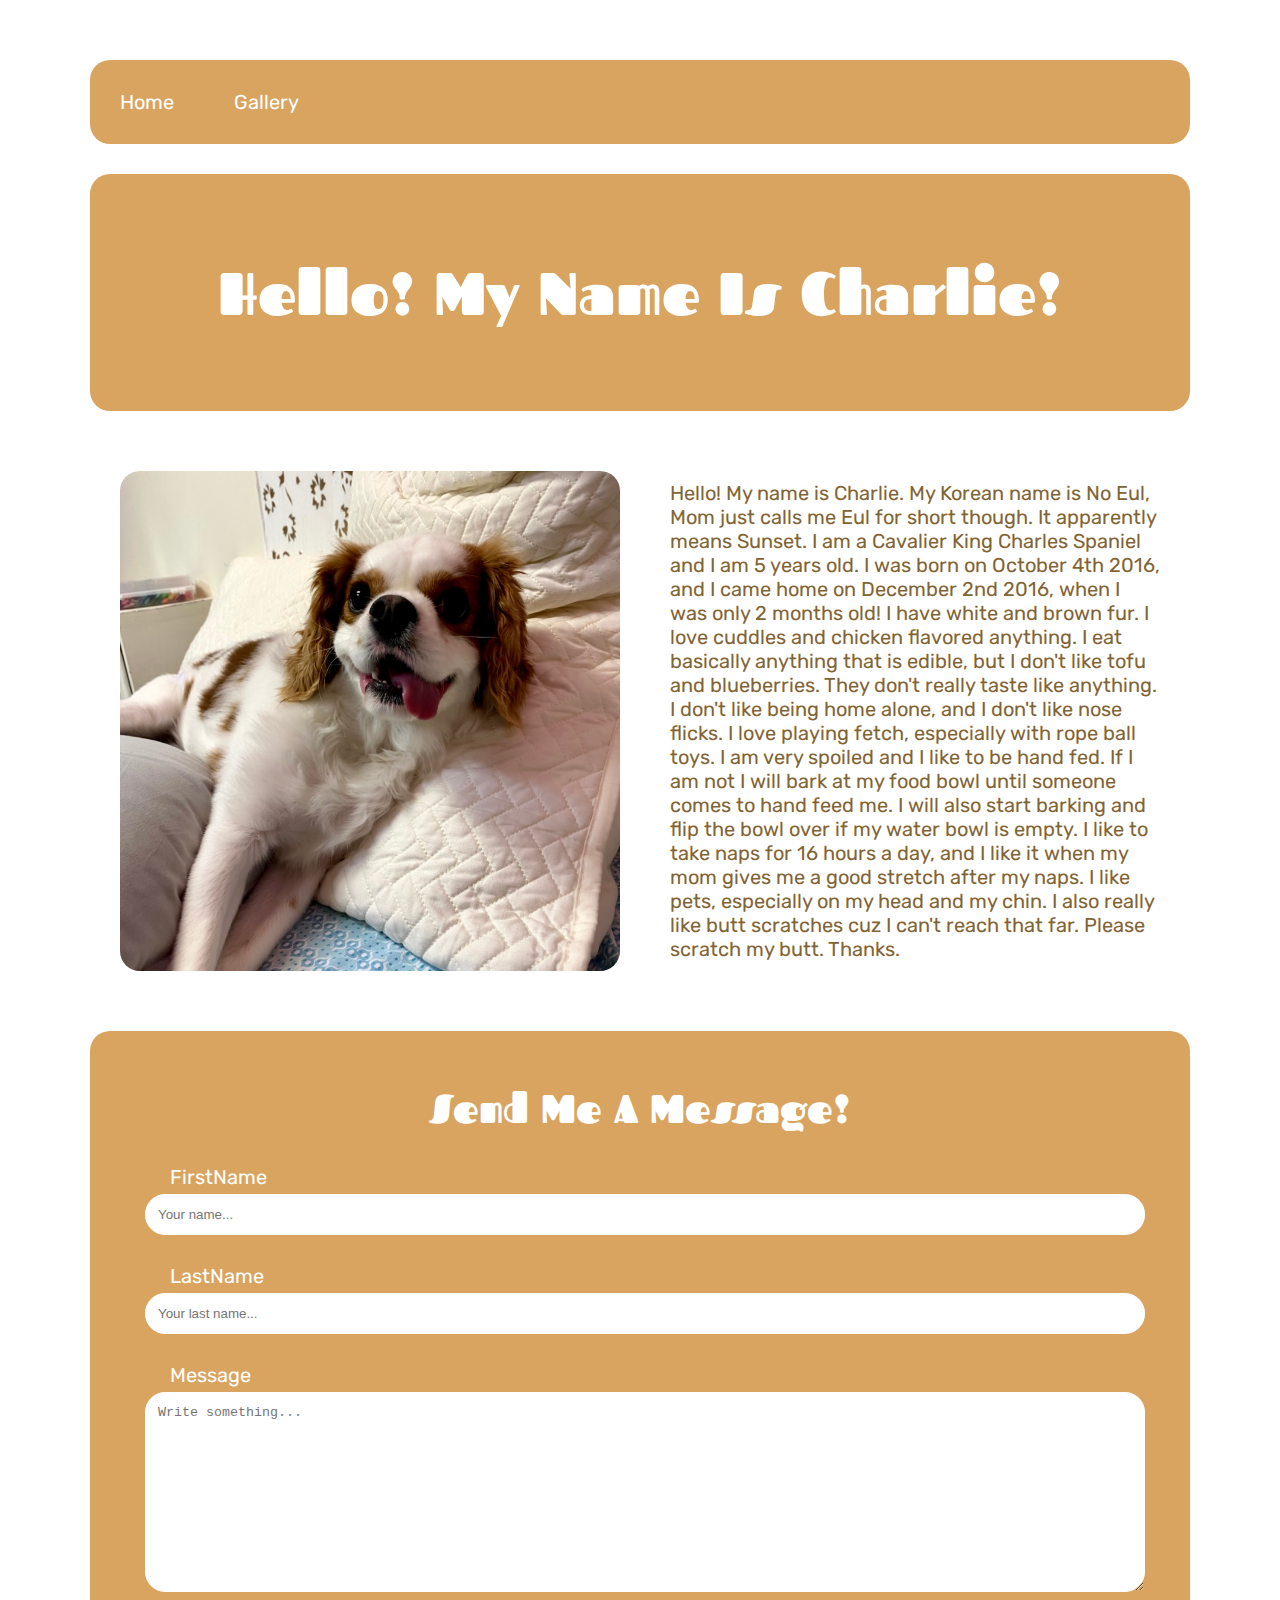
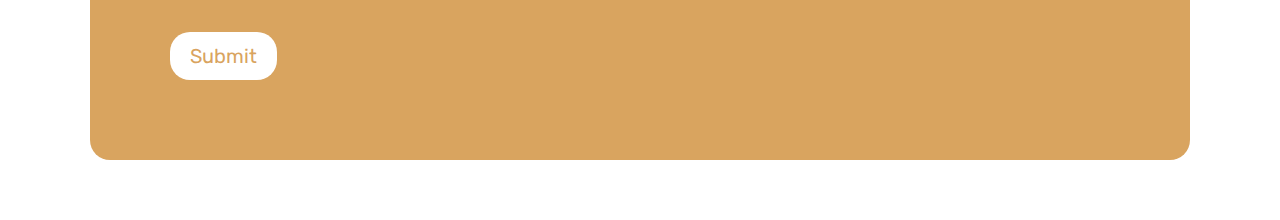
<file: index.html>
<!DOCTYPE html>
<html>
  <head>
    <meta charset="utf-8">
    <meta name="viewport" content="width=device-width, initial-scale=1.0">
    <title>Charlie Blog</title>
    <link rel="stylesheet" type="text/css" href="style.css">
    <link href="https://fonts.googleapis.com/css2?family=Fascinate&family=Rubik:wght@300&display=swap" rel="stylesheet">
      <link href="https://fonts.googleapis.com/css2?family=Fascinate&display=swap" rel="stylesheet">
  </head>
  <body>

        <div class="topnav">
          <a href="index.html">Home</a>
          <a href="gallery.html">Gallery</a>
          </div>

        <h1> <center>
        <br>
        Hello! My Name Is Charlie!
        <br> <br>
        </h1> </center>

        <div class = "container1">
          <img src = "IMG_00.jpg" alt="Image to align" />
          <p>
            Hello! My name is Charlie. My Korean name is No Eul, Mom just calls me Eul for short though. It apparently means Sunset. I am a Cavalier King Charles Spaniel and I am 5 years old. I was born on October 4th 2016, and I came home on December 2nd 2016, when I was only 2 months old! I have white and brown fur. I love cuddles and chicken flavored anything. I eat basically anything that is edible, but I don't like tofu and blueberries. They don't really taste like anything. I don't like being home alone, and I don't like nose flicks. I love playing fetch, especially with rope ball toys. I am very spoiled and I like to be hand fed. If I am not I will bark at my food bowl until someone comes to hand feed me. I will also start barking and flip the bowl over if my water bowl is empty. I like to take naps for 16 hours a day, and I like it when my mom gives me a good stretch after my naps. I like pets, especially on my head and my chin. I also really like butt scratches cuz I can't reach that far. Please scratch my butt. Thanks.
          </p>
        </div>


    <div class="container">
      <form action="action_page.php">

        <h2> <center>
          Send Me A Message!
        </center> </h2>

        <label for="fname">FirstName</label>
        <input type="text" id="fname" name="firstname" placeholder="Your name..."><br><br>

        <label for="lname">LastName</label>
        <input type="text" id="lname" name="lastname" placeholder="Your last name..."><br><br>


        <label for="subject">Message</label>
        <textarea id="subject" name="subject" placeholder="Write something..." style="height:200px"></textarea>

        <input type="submit" value="Submit">

      </form>
    </div>

  </body>
</html>
</file>
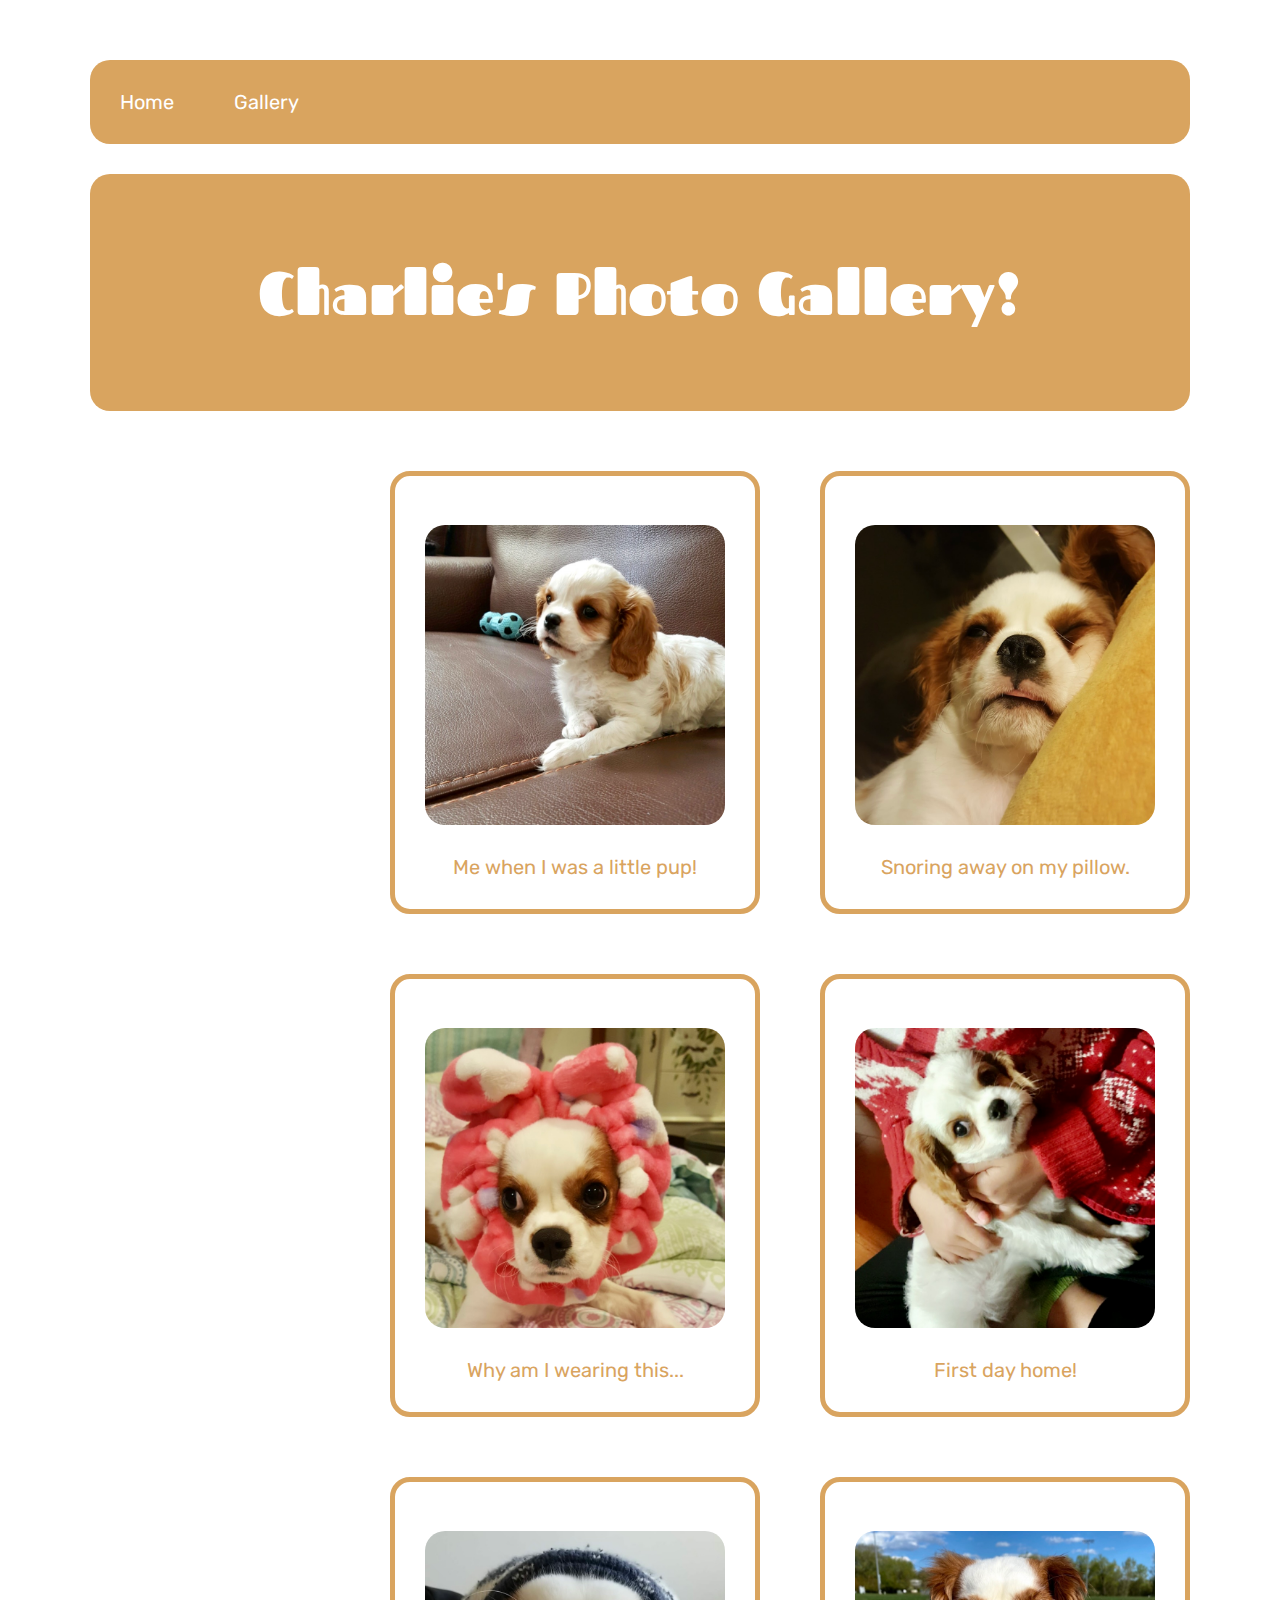
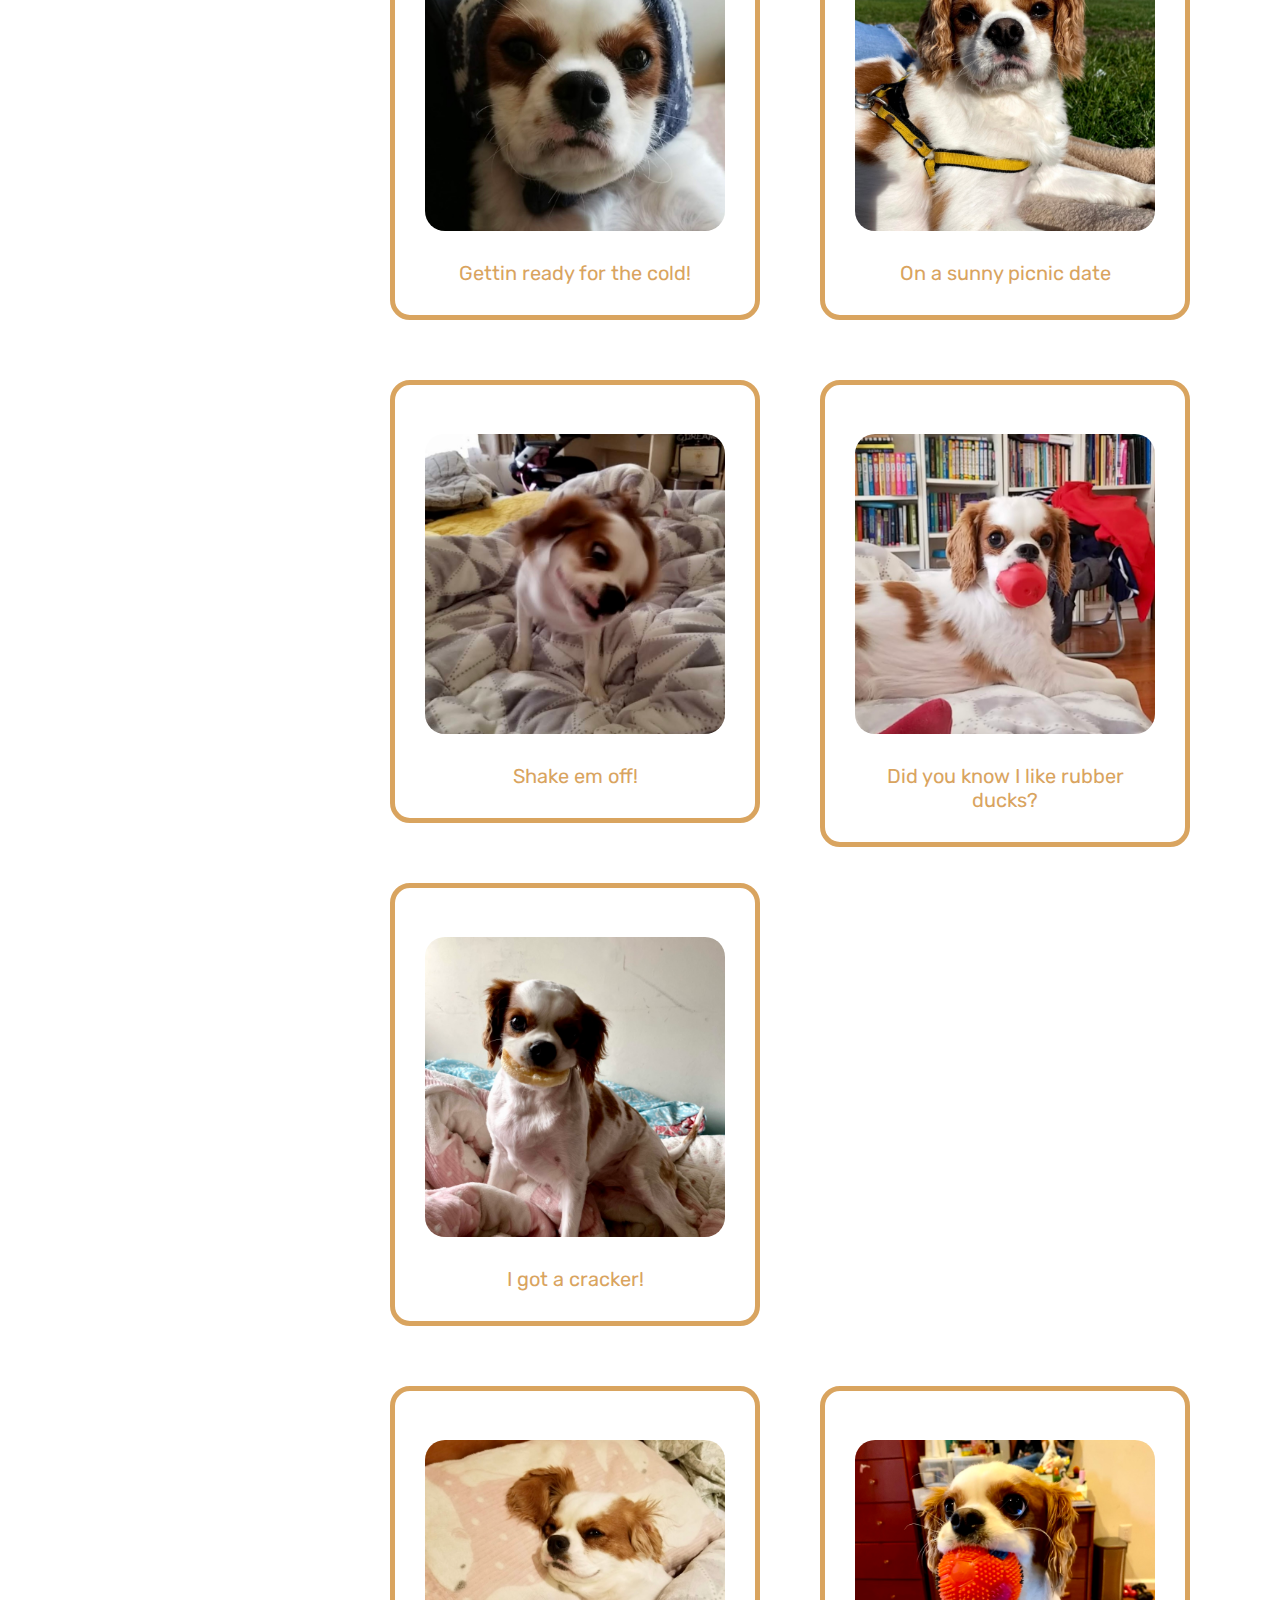
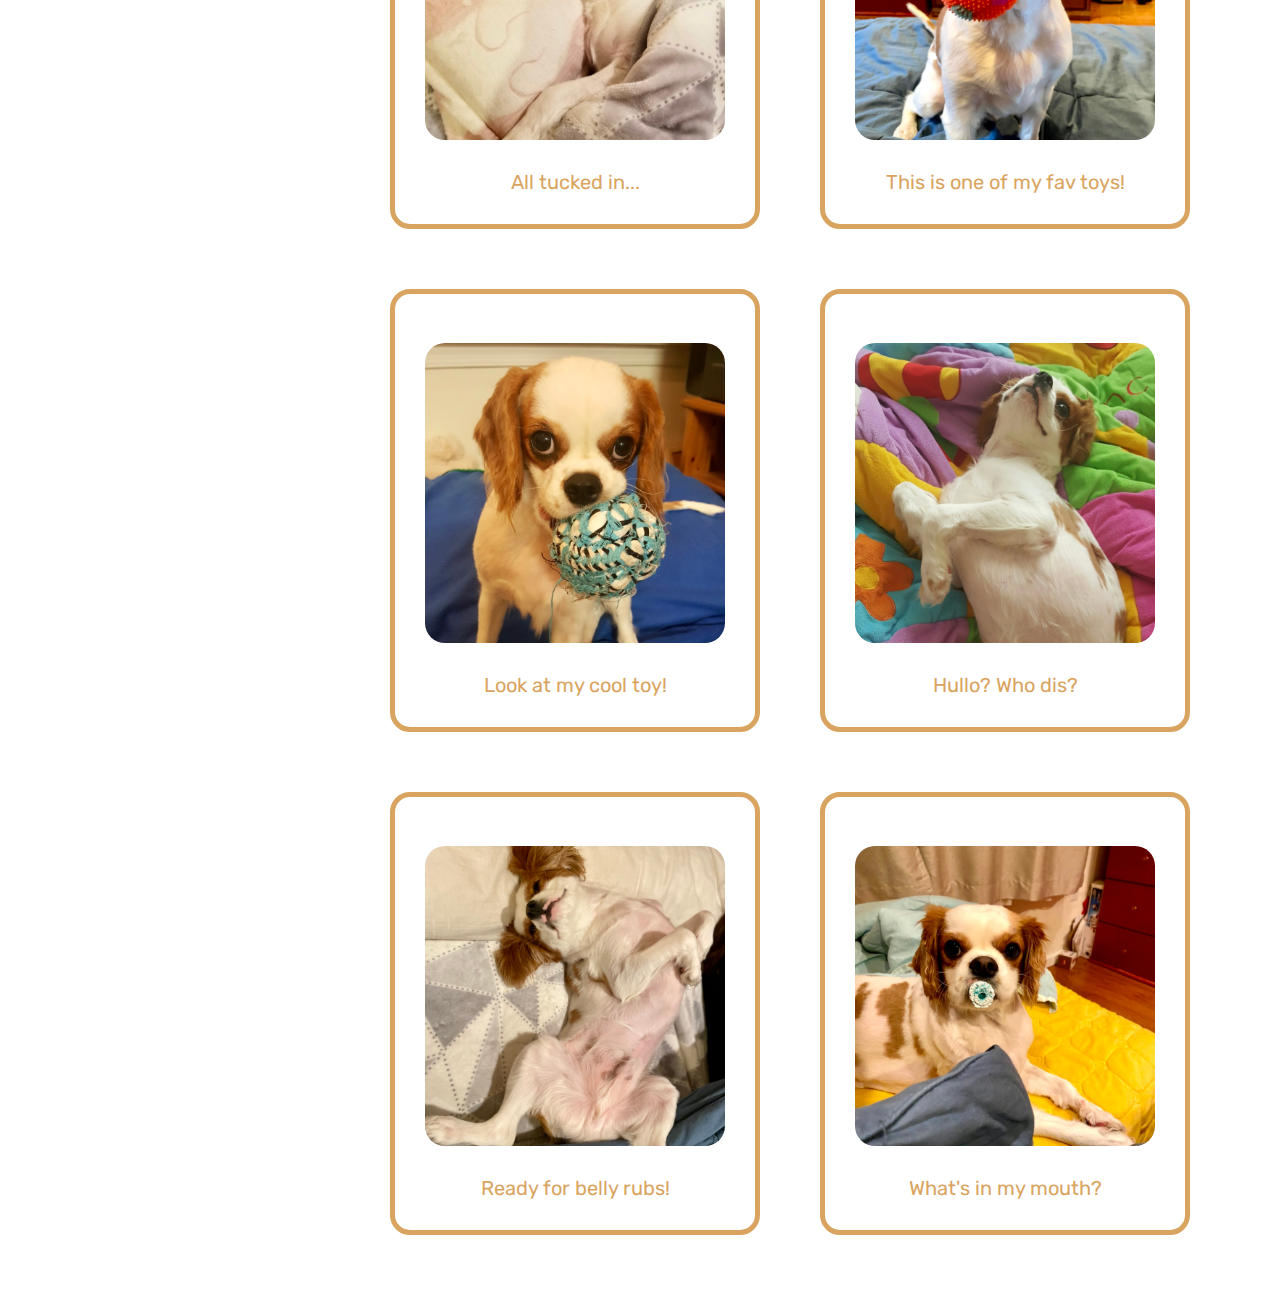
<file: gallery.html>
<!DOCTYPE html>
<html>
  <head>
    <meta charset="utf-8">
    <meta name="viewport" content="width=device-width, initial-scale=1.0">
    <title>Charlie Blog</title>
    <link rel="stylesheet" type="text/css" href="style.css">
    <link href="https://fonts.googleapis.com/css2?family=Fascinate&family=Rubik:wght@300&display=swap" rel="stylesheet">
      <link href="https://fonts.googleapis.com/css2?family=Fascinate&display=swap" rel="stylesheet">
  </head>
  <body>

    <div class="topnav">
      <a href="index.html">Home</a>
      <a href="gallery.html">Gallery</a>
      </div>

    <h1> <center>
    <br>
    Charlie's Photo Gallery!
    <br> <br>
    </h1> </center>

    <div class="gallery">
      <a target="_blank" href="IMG_02.jpg">
        <img src="IMG_02.jpg" alt="Picture2" width="800px" height="800px">
      </a>
      <div class="desc">Snoring away on my pillow.</div>
    </div>

    <div class="gallery">
      <a target="_blank" href="IMG_03.jpg">
        <img src="IMG_03.jpg" alt="Picture3" width="800px" height="800px">
      </a>
      <div class="desc">Me when I was a little pup!</div>
    </div>

    <div class="gallery">
      <a target="_blank" href="IMG_01.jpg">
        <img src="IMG_01.jpg" alt="Picture1" width="800px" height="800px">
      </a>
      <div class="desc">First day home!</div>
    </div>

    <div class="gallery">
      <a target="_blank" href="IMG_04.jpg">
        <img src="IMG_04.jpg" alt="Picture4" width="800px" height="800px">
      </a>
      <div class="desc">Why am I wearing this...</div>
    </div>

    <div class="gallery">
      <a target="_blank" href="IMG_05.jpg">
        <img src="IMG_05.jpg" alt="Picture4" width="800px" height="800px">
      </a>
      <div class="desc">On a sunny picnic date</div>
    </div>

    <div class="gallery">
      <a target="_blank" href="IMG_06.jpg">
        <img src="IMG_06.jpg" alt="Picture4" width="800px" height="800px">
      </a>
      <div class="desc">Gettin ready for the cold!</div>
    </div>

    <div class="gallery">
      <a target="_blank" href="IMG_07.jpg">
        <img src="IMG_07.jpg" alt="Picture4" width="800px" height="800px">
      </a>
      <div class="desc">Did you know I like rubber ducks?</div>
    </div>

    <div class="gallery">
      <a target="_blank" href="IMG_08.jpg">
        <img src="IMG_08.jpg" alt="Picture4" width="800px" height="800px">
      </a>
      <div class="desc">Shake em off!</div>
    </div>

    <div class="gallery">
      <a target="_blank" href="IMG_09.jpg">
        <img src="IMG_09.jpg" alt="Picture4" width="800px" height="800px">
      </a>
      <div class="desc">I got a cracker!</div>
    </div>

    <div class="gallery">
      <a target="_blank" href="IMG_10.jpg">
        <img src="IMG_10.jpg" alt="Picture4" width="800px" height="800px">
      </a>
      <div class="desc">This is one of my fav toys!</div>
    </div>

    <div class="gallery">
      <a target="_blank" href="IMG_11.jpg">
        <img src="IMG_11.jpg" alt="Picture4" width="800px" height="800px">
      </a>
      <div class="desc">All tucked in...</div>
    </div>

    <div class="gallery">
      <a target="_blank" href="IMG_12.jpg">
        <img src="IMG_12.jpg" alt="Picture4" width="800px" height="800px">
      </a>
      <div class="desc">Hullo? Who dis?</div>
    </div>

    <div class="gallery">
      <a target="_blank" href="IMG_13.jpg">
        <img src="IMG_13.jpg" alt="Picture4" width="800px" height="800px">
      </a>
      <div class="desc">Look at my cool toy!</div>
    </div>

    <div class="gallery">
      <a target="_blank" href="IMG_14.jpg">
        <img src="IMG_14.jpg" alt="Picture4" width="800px" height="800px">
      </a>
      <div class="desc">What's in my mouth?</div>
    </div>

    <div class="gallery">
      <a target="_blank" href="IMG_15.jpg">
        <img src="IMG_15.jpg" alt="Picture4" width="800px" height="800px">
      </a>
      <div class="desc">Ready for belly rubs!</div>
    </div>



    </body>
    </html>
</file>
<file: style.css>
* {
  box-sizing: border-box;
  margin: 30px;
  padding: 0;
}


body {
  color: var(--black);
  background: var(--background);
  text-align: justify;
}

h1{
  margin-top: 20px;
  margin-bottom: 20px;
  background: #d9a45f;
  font-size: 60px;
  color: White;
  font-family: 'Fascinate', cursive;
  border-radius: 20px;
}

h2{
  background: #d9a45f;
  font-size: 40px;
  color: White;
  font-family: 'Fascinate', cursive;
}

#footer {
  background:#d9a45f;
}

.container1 {
  display: flex;
  align-items: center;
  background-color: white;
  color: #826434;
  font-family: 'Rubik', sans-serif;
  font-size: 20px;
}

.container1 img{
  width: 500px;
  margin-right: 20px;
  border-radius: 20px;
}

p{
  text-align: left;
}

/* Three image containers (use 25% for four, and 50% for two, etc) */
.column {
  float: left;
  width: 33.33%;
  padding: 5px;
}

/* Clear floats after image containers */
.row::after {
  content: "";
  clear: both;
  display: table;
}

.footer {
background-color: #d9a45f;
}

.footer a {
  color: White;
  font-size: 20px;
}

body {
   margin: 30px;
   font-family: 'Rubik', sans-serif;
 }

 .topnav {
   border-radius: 20px;
   overflow: hidden;
   background-color: #d9a45f;
 }

 .topnav a {
   float: left;
   display: block;
   color: White;
   text-align: center;
   text-decoration: none;
   font-size: 20px;
 }

 .topnav a:hover {
   color: #826434;
 }

 .topnav a.active {
   background-color: #d9a45f;
   color: #826434;
 }

 .fname{
  font-family: 'Rubik', sans-serif;
  color: White;
  font-size: 20px;
}

 /* Style inputs with type="text", select elements and textareas */
 input[type=text], select, textarea {
   width: 100%; /* Full width */
   padding: 12px; /* Some padding */
   border: 1px solid white; /* Gray border */
   border-radius: 20px; /* Rounded borders */
   box-sizing: border-box; /* Make sure that padding and width stays in place */
   margin-top: 6px; /* Add a top margin */
   margin-bottom: 6px; /* Bottom margin */
   margin: 5px;
   resize: vertical /* Allow the user to vertically resize the textarea (not horizontally) */
   font-family: 'Rubik', sans-serif;
 }

 /* Style the submit button with a specific background color etc */
 input[type=submit] {
   background-color: White;
   color: #d9a45f;
   padding: 12px 20px;
   border: none;
   border-radius: 20px;
   cursor: pointer;
   font-family: 'Rubik', sans-serif;
   font-size: 20px;
 }

 /* When moving the mouse over the submit button, add a darker green color */
 input[type=submit]:hover {
   background-color: #fadeaf;
   font-family: 'Rubik', sans-serif;
   font-size: 20px;
   color:#826434;
 }

 /* Add a background color and some padding around the form */
 .container {
   border-radius: 20px;
   background-color: #d9a45f;
   padding: 20px;
   font-family: 'Rubik', sans-serif;
   font-size: 20px;
   color: white;
 }

 div.gallery {
   border: 5px solid #d9a45f;
    border-radius: 20px;
   width: 370px;
   float:right;
 }

 div.gallery:hover {
   border: 5px solid #fadeaf;
   border-radius: 20px;
 }

 div.gallery img {
   width: 300px;
   height: 300px;
   border-radius: 20px;
   float: left;
 }

 div.desc {
   text-align: center;
   font-family: 'Rubik', sans-serif;
   font-size: 20px;
   color: #d9a45f;
 }
</file>
